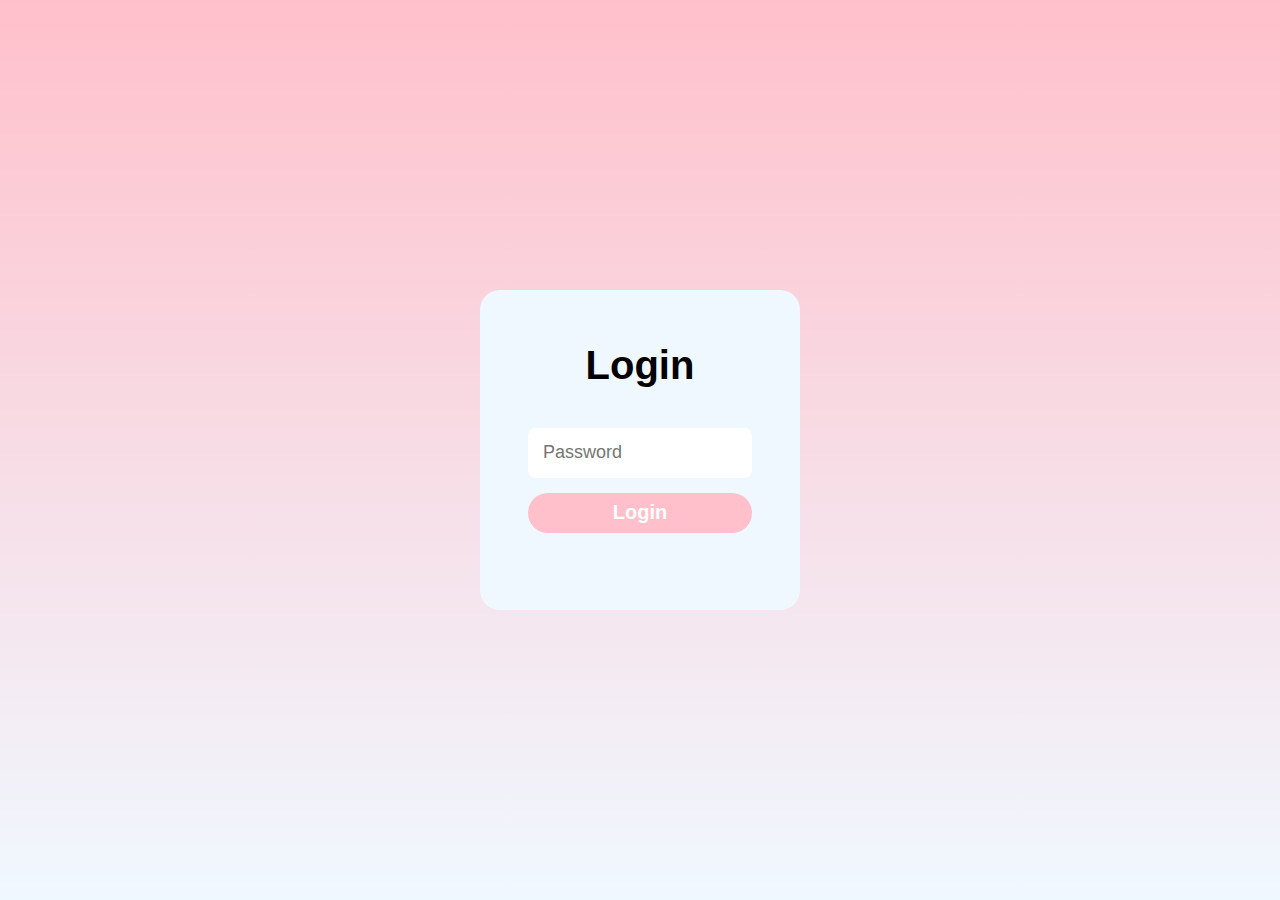
<file: index.html>
<!DOCTYPE html>
<html lang="en">
<head>
    <meta charset="UTF-8">
    <meta name="viewport" content="width=device-width, initial-scale=1.0">
    <title>Halo</title>
    <link rel="stylesheet" href="style.css">
</head>
<body class="login">
    <div class="login-bar">
        <h1 class="welcome">Login</h1>
        <input type="password" id="password" placeholder="Password">
        <button onclick="login()" class="submit">Login</button>
        <p id="error-message" class="error"></p>
    </div>
    <script src="script.js"></script>
</body>
</html>
</file>
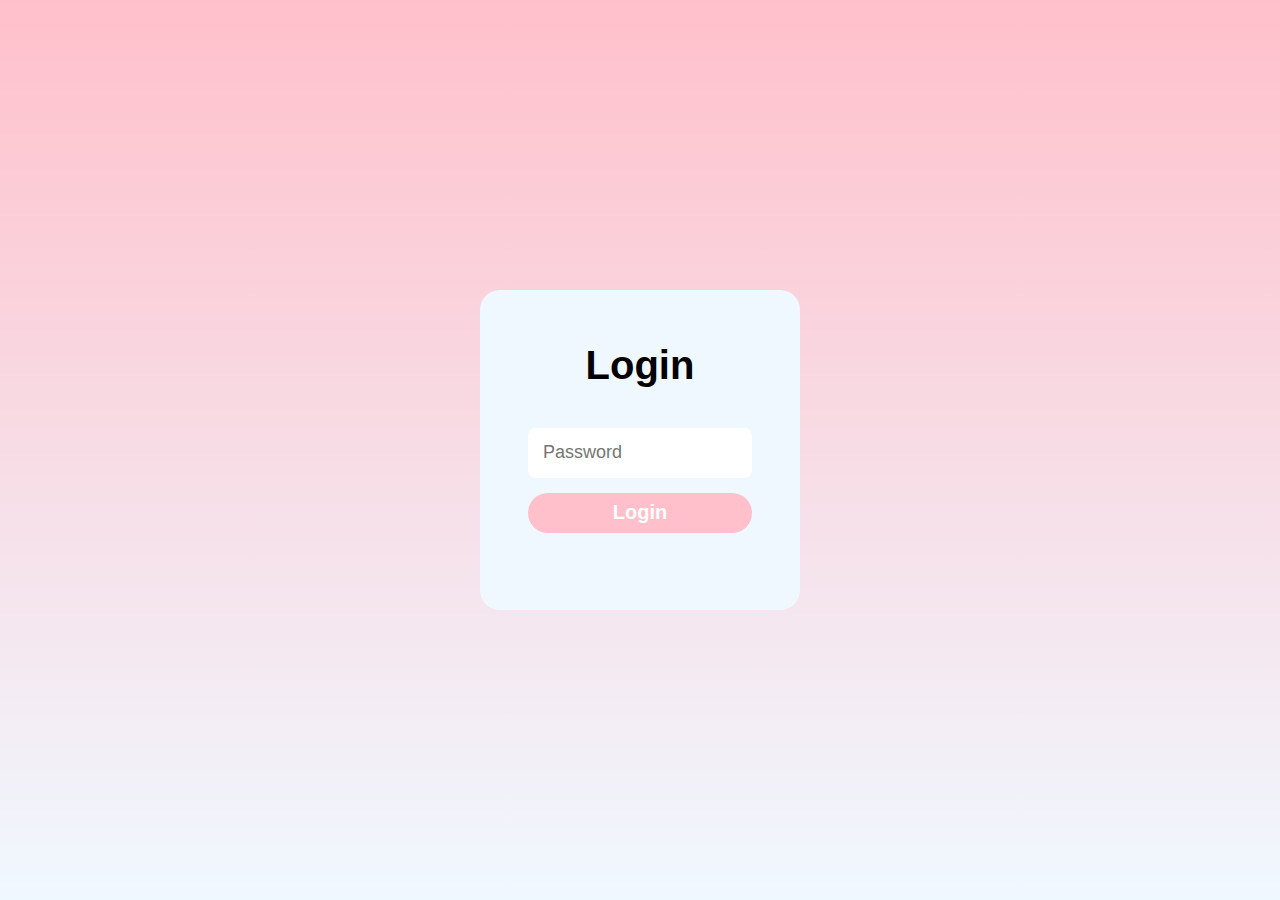
<file: login.html>
<!DOCTYPE html>
<html lang="en">
<head>
    <meta charset="UTF-8">
    <meta name="viewport" content="width=device-width, initial-scale=1.0">
    <title>Halo</title>
    <link rel="stylesheet" href="tes.css">
</head>
<body class="login">
    <div class="login-bar">
        <h1 class="welcome">Login</h1>
        <input type="password" id="password" placeholder="Password">
        <button onclick="login()" class="submit">Login</button>
        <p id="error-message" class="error"></p>
    </div>
    <script>
        function login() {
            var password = document.getElementById("password").value;
            var errorMessage = document.getElementById("error-message");
            
            if (password === "27102024") {
                window.location.href = "tes.html";
            } else {
                errorMessage.textContent = "Password anda salah, silahkan coba lagi.";
            }
        }
    </script>
</body>
</html>
</file>
<file: style.css>
html {
    scroll-behavior: smooth;
    overflow-x: hidden;
}
body {
    margin: 0;
    padding: 0;
    background-color: aliceblue;
    text-align: center;
    font-family: sans-serif;
    overflow-x: hidden;
}    
h1, p {
    margin: 5px;
}
.birthstone-bounce-medium {
    font-family: "Birthstone Bounce", cursive;
    font-weight: 400;
    font-style: normal;
    font-size: 55px;
    margin-bottom: 30px;
}
.caption {
    font-size: 16px;
    color: black;
    margin: 0 0 15px 0;
    font-style: italic;
}

/* NAVBAR */

nav {
    height: 55px;
    width: 95%;
    background-color: pink;
    display: flex;
    align-items: center;
    justify-content: space-between;
    color: white;
    position: fixed;
    top: 2%;
    left: 2.5%;
    z-index: 50;
    border-radius: 25px;
}
.logo {
    font-size: 22px;
    font-weight: bold;
    color: white;
    margin-left: 6%;
}
.hamburger {
    font-size: 20px;
    margin-right: 6%;
    transition: transform 0.3s;
    display: none;
}
.hamburger:hover {
    transform: scale(1.2);
}
.menu-list{
    display: flex;
    flex-direction: row;
    justify-content: center;
    align-items: center;
    gap: 30px;
    font-weight: bold;
    font-size: 18px;
    margin-right: 6%;
}
.menu-list a {
    text-decoration: none;
    color: white;
}
.menu-list a:hover{ 
    transform: scale(1.1);
    transition: transform 0.3s;
}
.menu-list i {
    display: none;
}

/* COVER */

#cover {
    height: 100vh;
    display: flex;
    justify-content: center;
    align-items: center;
    flex-direction: column;
    background: linear-gradient(to bottom, pink 60px, aliceblue);
}
.button {
    background-color: pink;
    border: 0;
    color: white;
    font-weight: bold;
    font-size: 22px;
    width: 60%;
    max-width: 400px;
    height: 40px;
    border-radius: 20px;
    transition: transform 0.3s;
    margin: 25px 0 25px 0;
    text-decoration: none;
    display: flex;
    align-items: center;
    justify-content: center;
    cursor: pointer;
}
.button:hover {
    transform: scale(1.1);
}

/* CARD */

#card-container {
    display: flex;
    justify-content: center;
    align-items: center;
    flex-direction: column;
    height: 90vh;
}
.card {
    display: flex;
    text-align: left;
    margin: 20px;  
    border-radius: 20px;
    background: linear-gradient(to bottom, pink, beige);
}
.profile {
    display: flex;
    justify-content: center;
    align-items: center;
    width: 120px;
    height: 240px;
}
.profile-photo {
    background-color: white;
    width: 90px;
    height: 120px;
    border-radius: 8px;
}
.about {
    font-weight: bold;
    display: flex;
    justify-content: center;
    align-items: flex-start;
    flex-direction: column;
    width: 240px;
    height: 240px;
}

.biodata {
    font-size: 13.5px;
    margin: 5px 5px -5px 0;
    display: flex;
    justify-content: space-between;
    width: 95%;
}

.front .about .biodata {
    margin-left: 5px;
}

.bar {
    width: 90%;
    height: 6px;
    margin: 3px 0 5px 5px;
    border-radius: 3px;
}
.beautiful {
    background: linear-gradient(to right, darkseagreen 100%, white 0%);
}
.cute {
    background: linear-gradient(to right, darkseagreen 90%, white 10%);
}
.kind {
    background: linear-gradient(to right, darkseagreen 80%, white 20%);
}
.tall {
    background: linear-gradient(to left, white 98%, darkseagreen 2%);
}
.sexy {
    background: linear-gradient(to right, darkseagreen 100%, white 0%);
    width: 100000px;
}

.front {
    position: absolute;
    margin-top: 47.5px;
}
.back {
    position: relative;
    opacity: 0;
}
.back.flip {
    opacity: 100%;
}

/* TIMER */

#timer-container {
    display: flex;
    justify-content: center;
    align-items: center;
    flex-direction: column;
    height: 95vh;
}
.timer {
    display: flex;
    justify-content: center;
    align-items: center;
    flex-direction: row;
    gap: 15px;
    margin: 40px 0 10px 0;
}
.time-box {
    height: 100px;
    width: 100px;
    justify-content: center;
    align-items: center;
    display: flex;
    flex-direction: column;
    color: white;
    background-color: pink;
    border-radius: 10px;
    font-weight: bold;
    font-size: 50px;
}
.timer-text {
    margin: 0 0 30px 0;
    display: flex;
    justify-content: center;
    align-items: center;
    gap: 15px;
}
.timer-text div{
    font-size: 17.5px;
    margin: 0 0 5px 0;
    width: 100px;
    font-weight: bold;
}

#timer-container .caption{
    margin: 0 20px 0 20px;
}

/* PLAYLIST */

#playlist {
    display: flex;
    justify-content: center;
    align-items: center;
    flex-direction: column;
    height: 95vh;
    scroll-margin-top: 40px;
}
iframe {
    border-radius: 20px;
    width: 360px;
    height: 360px;
    margin: 10px;
}


#album {
    display: flex;
    justify-content: center;
    align-items: center;
    flex-wrap: wrap;
    margin: 0 30px 50px 30px;
}
.content {
    margin: 20px 10px 0px 10px;
    transition: transform 0.3s;
    position: relative;
}
img {
    width: 280px;
    height: 210px;
    border-radius: 15px;
}
.overlay {
    position: absolute;
    bottom: 3px;
    width: 100%;
    height: 80%;
    border-radius: 15px;
    background: linear-gradient(to top, rgba(0, 0, 0, 0.9), rgba(0, 0, 0, 0));
    transition: opacity 0.3s;
}
.info {
    bottom: 5px;
    left: 5px; 
    text-align: left;
    color: white;
    position: absolute;
    transition: opacity 0.3s;
}
h1 {
    font-size: 28px;
}
.content:hover {
    transform: scale(1.1);
    z-index: 1;
}
.content:hover .info{
    opacity: 0;
}
.content:hover .overlay {
    opacity: 0;
}
.photobooth {
    margin: 20px 10px 0 15px;
    transition: transform 0.3s;
    position: relative;
}
.photo {
    width: 270px;
    height: 360px;
    border-radius: 15px;
}
.photobooth:hover {
    transform: scale(1.1);
}
.photobooth:hover .info{
    opacity: 0;
}
.photobooth:hover .overlay {
    opacity: 0;

/* LETTER */

}
#letter-container {
    display: flex;
    flex-direction: column;
    justify-content: center;
    align-items: center;
}
.envelope{
    margin: 30px 0 0 0;
    height: 250px;
    width: 250px;
    filter: drop-shadow(0 0 25px rgba(255, 215, 0, 0.5));
}
.modal {
    display: none;
    position: fixed;
    top: 0;
    left: 0;
    width: 100%;
    height: 100%;
    background: rgba(0, 0, 0, 0.6);
    justify-content: center;
    align-items: center;
    z-index: 100;
}
.modal-content {
    background: beige;
    border-radius: 10px;
    padding: 20px;
    position: relative;
    width: 360px;
}

.letter-sign {
    text-align: right;
}

.close {
    position: absolute;
    top: 10px;
    right: 15px;
    font-size: 18px;
    cursor: pointer;
}
.copyright {
    font-size: 15px;
    color: black;
    margin: 40px 0 15px 0;
}

/* LOGIN */

.login {
    background: linear-gradient(to bottom, pink, aliceblue);   
    display: flex;
    justify-content: center;
    align-items: center;
    height: 100vh;
}
.welcome {
    font-size: 40px;
    color: black;
    margin: 0 0 40px 0;
    font-weight: bold;
}
.login-bar {
    background-color: aliceblue;
    width: 320px;
    height: 320px;
    display: flex;
    flex-direction: column;
    border-radius: 20px;
    align-items: center;
    justify-content: center;
}
input {
    width: 70%;
    height: 50px;
    border: 0;
    border-radius: 8px;
    transition: transform 0.3s;
    font-size: 18px;
    padding: 0 15px 0 15px;
    box-sizing: border-box;
}
input::placeholder {
    font-size: 18px;
    font-family: sans-serif;
}
input:focus {
    outline: none;
    box-shadow: 0 0 10px pink;
}
.submit {
    background-color: pink;
    border: 0;
    color: white;
    font-weight: bold;
    font-size: 20px;
    width: 70%;
    height: 40px;
    border-radius: 20px;
    transition: transform 0.3s;
    margin: 15px 0 0 0;
}
.submit:hover {
    transform: scale(1.1);
}
input:hover {
    transform: scale(1.1);
    box-shadow: 0 0 10px pink;
}
.error {
    color: red;
    margin-top: 20px;
    font-size: 14.5px;
}

/* MOBILE STYLES */

@media (max-width: 768px) {
    nav {
        top: 1%;
    }
    .menu-list {
        display: none;
        grid-template-columns: repeat(3, 1fr);
        width: 100%;
        justify-items: center;
        gap: 0;
        position: absolute;
        height: 120px;
        top: 27.5px;
        background-color: pink;
        border-radius: 0 0 25px 25px;
        z-index: -1;
        padding-top: 25px;
    }
    .menu-list.show {
        display: grid;
    }
    .menu-list a {
        height: 60px;
        display: flex;
        flex-direction: column;
        justify-content: center;
        align-self: center;
        gap: 5px;
    } 
    .menu-list i {
        display: block;
        font-size: 20px;
    }
    .menu-list span {
        font-size: 16px;
    }
    .hamburger {
        display: block;
    }
    .menu-list a:hover { 
        transform: scale(1);
    }
    .menu-list a:hover i{ 
        transform: scale(1.4);
        transition: transform 0.3s;
    }
}

@media (max-width: 480px) {
    .time-box {
        height: 75px;
        width: 75px;
        font-size: 35px;
    }
    .timer-text div{
        font-size: 15px;
        width: 75px;
    }

    #playlist {
        scroll-margin-top: -20px;
    }

    .modal-content {
        width: 300px;
    }
}
</file>
<file: tes.css>
html {
    scroll-behavior: smooth;
    overflow-x: hidden;
}
body {
    margin: 0;
    padding: 0;
    background-color: aliceblue;
    text-align: center;
    font-family: sans-serif;
    overflow-x: hidden;
}    
h1, p {
    margin: 5px;
}
.birthstone-bounce-medium {
    font-family: "Birthstone Bounce", cursive;
    font-weight: 400;
    font-style: normal;
    font-size: 55px;
    margin-bottom: 30px;
}
.caption {
    font-size: 16px;
    color: black;
    margin: 0 0 15px 0;
    font-style: italic;
}

/* NAVBAR */

nav {
    width: 100%;
    background-color: pink;
    height: 55px;
    display: flex;
    align-items: center;
    justify-content: space-between;
    position: fixed;
    z-index: 1;
    color: white;
}
.logo {
    font-size: 25px;
    font-weight: bold;
    margin-left: 6%;
}
.hamburger {
    display: none;
    margin-right: 6%;
    cursor: pointer;
    transition: transform 0.3s;
    font-size: 22.5px;
}
.hamburger:hover {
    transform: scale(1.25);
}
#menu {
    margin-right: 6%;
    display: flex;
    gap: 22.5px;
}
#menu i {
    transition: transform 0.3s;
    font-size: 22.5px;
}
#menu a {
    text-decoration: none;
    color: white;
    display: flex;
    flex-direction: column;
    align-items: center;
    justify-content: center;
}
#menu span {
    font-size: 15px;
    margin-top: 8px;
    display: none;
    font-weight: bold;
}
#menu i:hover {
    transform: scale(1.25);
}

/* COVER */

#cover {
    height: 100vh;
    display: flex;
    justify-content: center;
    align-items: center;
    flex-direction: column;
    background: linear-gradient(to bottom, pink, aliceblue);
}
.button {
    background-color: pink;
    border: 0;
    color: white;
    font-weight: bold;
    font-size: 20px;
    width: 60%;
    max-width: 400px;
    height: 40px;
    border-radius: 20px;
    transition: transform 0.3s;
    margin: 25px 0 25px 0;
    text-decoration: none;
    display: flex;
    align-items: center;
    justify-content: center;
    cursor: pointer;
}
.button:hover {
    transform: scale(1.1);
}

/* CARD */

#card-container {
    display: flex;
    justify-content: center;
    align-items: center;
    flex-direction: column;
    height: 90vh;
}
.card {
    display: flex;
    text-align: left;
    margin: 20px;  
}
.profile {
    background-color : pink;
    display: flex;
    justify-content: center;
    align-items: center;
    width: 120px;
    height: 240px;
    border-radius: 20px 0 0 20px;
}
.profile-photo {
    background-color: white;
    width: 90px;
    height: 120px;
    border-radius: 8px;
}
.about {
    font-weight: bold;
    display: flex;
    justify-content: center;
    flex-direction: column;
    background-color: pink;
    width: 240px;
    height: 240px;
    border-radius: 0 20px 20px 0;
}
.biodata {
    font-size: 13.5px;
    margin: 5px 5px -5px 5px;
}

.beautiful, .cute, .kind, .tall, .sexy {
    width: 85%;
    height: 6px;
    margin: 8px 0 8px 5px;
}
.beautiful {
    background: linear-gradient(to right, deeppink 100%, white 0%);
}
.cute {
    background: linear-gradient(to right, deeppink 90%, white 10%);
}
.kind {
    background: linear-gradient(to right, deeppink 80%, white 20%);
}
.tall {
    background: linear-gradient(to left, white 98%, deeppink 2%);
}
.sexy {
    background: linear-gradient(to right, deeppink 100%, white 0%); transform: scaleX(6); 
    transform-origin: left;
}

.front {
    position: absolute;
    margin-top: 47.5px;
}
.back {
    position: relative;
    opacity: 0;
}
.back.swipe {
    opacity: 100%;
}

/* TIMER */

#timer-container {
    display: flex;
    justify-content: center;
    align-items: center;
    flex-direction: column;
    height: 90vh;
}
.timer {
    display: flex;
    justify-content: center;
    align-items: center;
    flex-direction: row;
    gap: 15px;
    margin: 40px 0 10px 0;
}
.time-box {
    height: 100px;
    width: 100px;
    justify-content: center;
    align-items: center;
    display: flex;
    flex-direction: column;
    color: white;
    background-color: pink;
    border-radius: 10px;
    font-weight: bold;
    font-size: 50px;
}
.timer-text {
    margin: 0 0 30px 0;
    display: flex;
    justify-content: center;
    align-items: center;
    gap: 15px;
}
.timer-text div{
    font-size: 17.5px;
    margin: 0 0 5px 0;
    width: 100px;
    font-weight: bold;
}

/* PLAYLIST */

#playlist {
    display: flex;
    justify-content: center;
    align-items: center;
    flex-direction: column;
    height: 100vh;
}
iframe {
    border-radius: 20px;
    width: 360px;
    height: 360px;
    margin: 10px;
}


#album {
    display: flex;
    justify-content: center;
    align-items: center;
    flex-wrap: wrap;
    margin: 0 30px 50px 30px;
}
.content {
    margin: 20px 10px 0px 10px;
    transition: transform 0.3s;
    position: relative;
}
img {
    width: 280px;
    height: 210px;
    border-radius: 15px;
}
.overlay {
    position: absolute;
    bottom: 0;
    width: 100%;
    height: 70%;
    border-radius: 15px;
    background: linear-gradient(to top, rgba(0, 0, 0, 0.8), rgba(0, 0, 0, 0));
    transition: opacity 0.3s;
}
.info {
    bottom: 5px;
    left: 5px; 
    text-align: left;
    color: white;
    position: absolute;
    transition: opacity 0.3s;
}
h1 {
    font-size: 28px;
}
.content:hover {
    transform: scale(1.1);
}
.content:hover .info{
    opacity: 0;
}
.content:hover .overlay {
    opacity: 0;
}
.photobooth {
    margin: 20px 10px 0 15px;
    transition: transform 0.3s;
    position: relative;
}
.photo {
    width: 270px;
    height: 360px;
    border-radius: 15px;
}
.photobooth:hover {
    transform: scale(1.1);
}
.photobooth:hover .info{
    opacity: 0;
}
.photobooth:hover .overlay {
    opacity: 0;

/* LETTER */

}
#letter-container {
    display: flex;
    flex-direction: column;
    justify-content: center;
    align-items: center;
}
.envelope{
    margin: 30px 0 0 0;
    height: 250px;
    width: 250px;
    filter: drop-shadow(0 0 25px rgba(255, 215, 0, 0.5));
}
.modal {
    display: none;
    position: fixed;
    top: 0;
    left: 0;
    width: 100%;
    height: 100%;
    background: rgba(0, 0, 0, 0.6);
    justify-content: center;
    align-items: center;
}
.modal-content {
    background: beige;
    padding: 20px;
    border-radius: 10px;
    text-align: center;
    position: relative;
    width: 300px;
}
.close {
    position: absolute;
    top: 10px;
    right: 15px;
    font-size: 18px;
    cursor: pointer;
}
.copyright {
    font-size: 15px;
    color: black;
    margin: 40px 0 15px 0;
}

/* LOGIN */

.login {
    background: linear-gradient(to bottom, pink, aliceblue);   
    display: flex;
    justify-content: center;
    align-items: center;
    height: 100vh;
}
.welcome {
    font-size: 40px;
    color: black;
    margin: 0 0 40px 0;
    font-weight: bold;
}
.login-bar {
    background-color: aliceblue;
    width: 320px;
    height: 320px;
    display: flex;
    flex-direction: column;
    border-radius: 20px;
    align-items: center;
    justify-content: center;
}
input {
    width: 70%;
    height: 50px;
    border: 0;
    border-radius: 8px;
    transition: transform 0.3s;
    font-size: 18px;
    padding: 0 15px 0 15px;
    box-sizing: border-box;
}
input::placeholder {
    font-size: 18px;
    font-family: sans-serif;
}
input:focus {
    outline: none;
    box-shadow: 0 0 10px pink;
}
.submit {
    background-color: pink;
    border: 0;
    color: white;
    font-weight: bold;
    font-size: 20px;
    width: 70%;
    height: 40px;
    border-radius: 20px;
    transition: transform 0.3s;
    margin: 15px 0 0 0;
}
.submit:hover {
    transform: scale(1.1);
}
input:hover {
    transform: scale(1.1);
    box-shadow: 0 0 10px pink;
}
.error {
    color: red;
    margin-top: 20px;
    font-size: 14.5px;
}

/* MOBILE STYLES */

@media (max-width: 768px) {
    .hamburger {
        display: block;
    }
    #menu {
        display: none;
        grid-template-columns: repeat(3, 1fr);
        justify-items: center;
        position: absolute;
        background-color: pink;
        width: 100%;
        height: 150px;
        gap:1px ;
        transition: top 2s ease-in-out;
        border-radius: 0 0 25px 25px;
    }
    #menu a {
        width: 75px;
    }    
    #menu a:hover i {
        transform: scale(1.5);
    }
    #menu span {
        display: block;
    }
    #menu.show {
        display: grid;
        top: 55px;
    }

    .time-box {
        height: 75px;
        width: 75px;
        font-size: 35px;
    }
    .timer-text div{
        font-size: 15px;
        width: 75px;
    }
}
</file>
